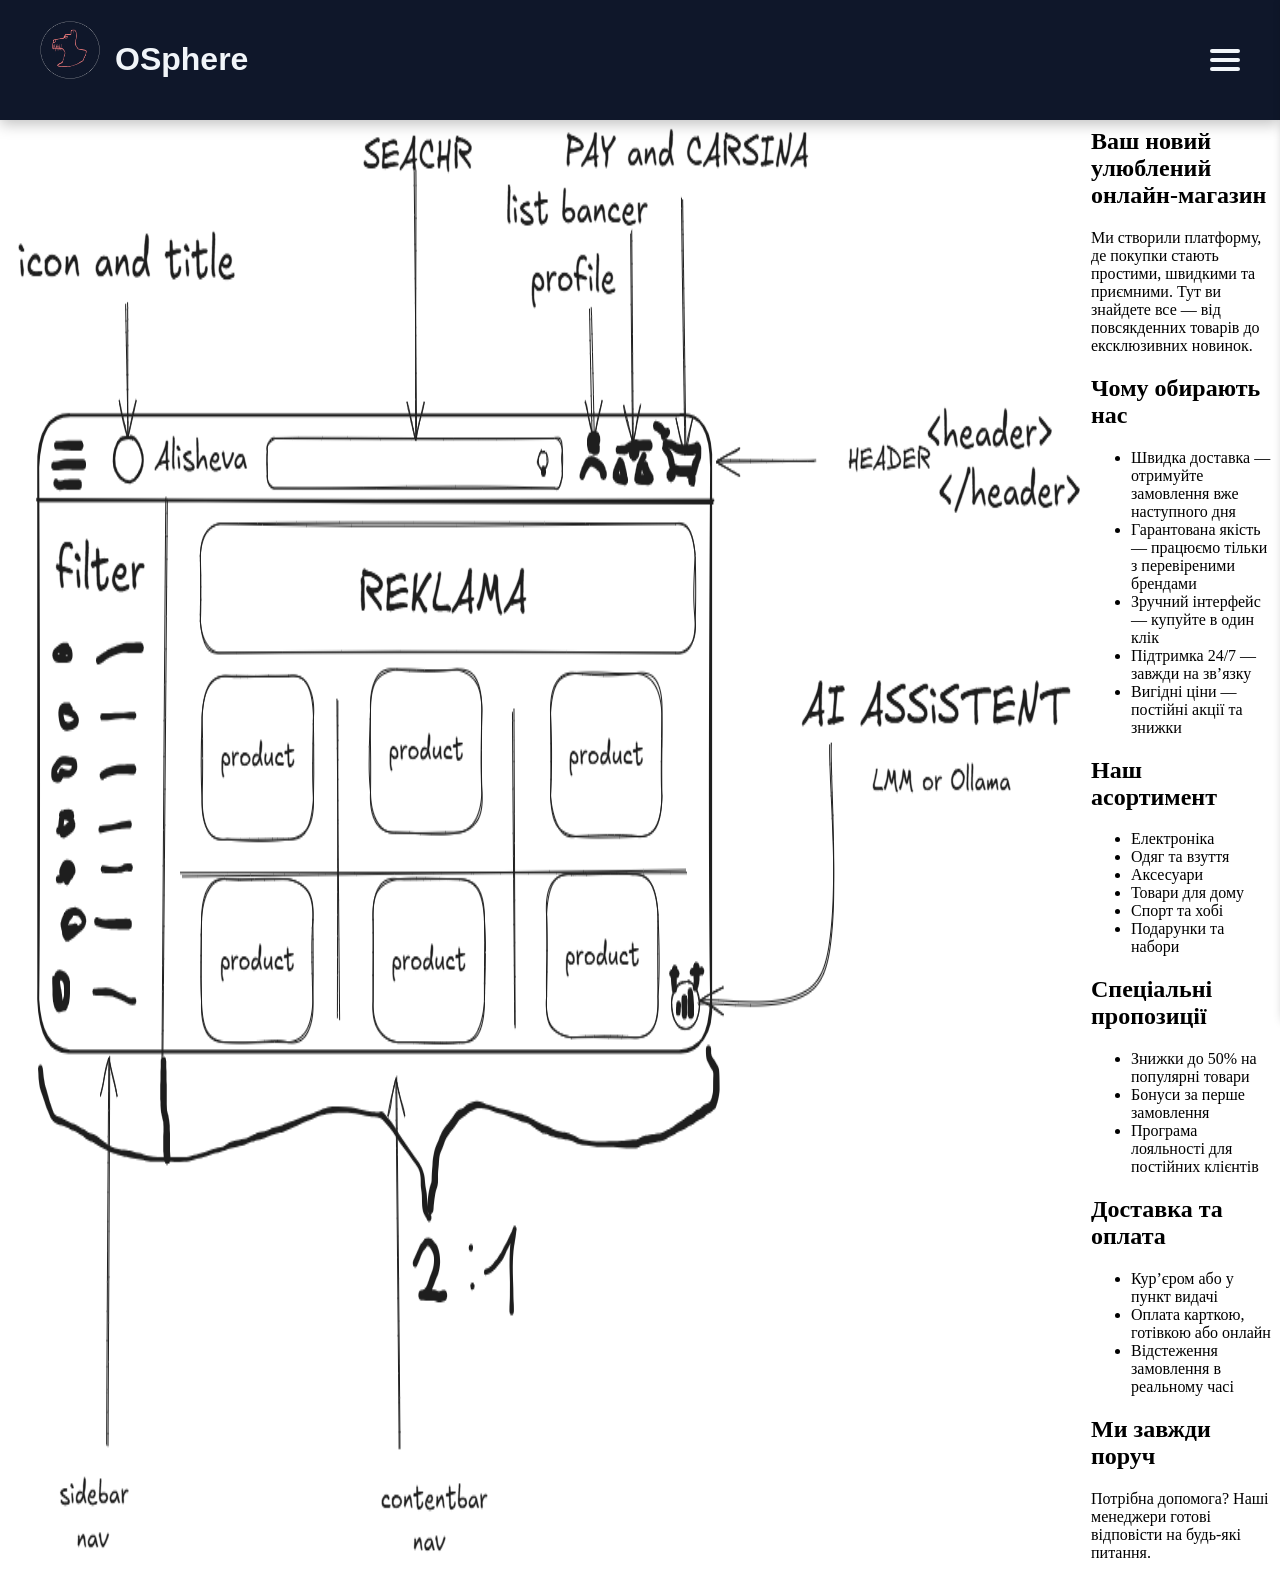
<file: index.html>
<!DOCTYPE html>
<html lang="uk">
    <head>
        <meta charset="utf-8">
        <meta http-equiv="X-UA-Compatible" content="IE=edge">
        <title></title>
        <meta name="description" content="">
        <meta name="viewport" content="width=device-width, initial-scale=1">
        <link rel="stylesheet" href="styles.css">
    </head>
    
    <body>

        <header class="header">
            <div id="logo"><a href="index.html"> <img src="./img/kik.png" alt="kik"></a>
            <h1>OSphere</h1>
            </div>

            <div class="actions">
                <nav class="menu">
                    <button class="burger" id="burger">
                        <span></span>
                        <span></span>
                        <span></span>
                    </button>
                    
                    <div class="side-menu" id="sideMenu">
                        <a href="index.html">HOME</a>
                        <a href="catalog.html">Каталог</a>
                        <a href="Akcii.html" target="_blank">Акции</a>
                        <a href="https://github.com/csifpro/shop_site-2">Контакты</a>
                    </div>
                    
                    <div class="overlay" id="overlay"></div>

                </nav>
            </div>
        </header>

        <img src="./img/project.excalidraw.png" alt="zzz">
        <section class="shop-presentation">
            <h1>Ваш новий улюблений онлайн‑магазин</h1>
            <p>
                Ми створили платформу, де покупки стають простими, швидкими та приємними.
                Тут ви знайдете все — від повсякденних товарів до ексклюзивних новинок.
            </p>
        
            <h2>Чому обирають нас</h2>
            <ul>
                <li>Швидка доставка — отримуйте замовлення вже наступного дня</li>
                <li>Гарантована якість — працюємо тільки з перевіреними брендами</li>
                <li>Зручний інтерфейс — купуйте в один клік</li>
                <li>Підтримка 24/7 — завжди на зв’язку</li>
                <li>Вигідні ціни — постійні акції та знижки</li>
            </ul>
        
            <h2>Наш асортимент</h2>
            <ul>
                <li>Електроніка</li>
                <li>Одяг та взуття</li>
                <li>Аксесуари</li>
                <li>Товари для дому</li>
                <li>Спорт та хобі</li>
                <li>Подарунки та набори</li>
            </ul>
        
            <h2>Спеціальні пропозиції</h2>
            <ul>
                <li>Знижки до 50% на популярні товари</li>
                <li>Бонуси за перше замовлення</li>
                <li>Програма лояльності для постійних клієнтів</li>
            </ul>
        
            <h2>Доставка та оплата</h2>
            <ul>
                <li>Кур’єром або у пункт видачі</li>
                <li>Оплата карткою, готівкою або онлайн</li>
                <li>Відстеження замовлення в реальному часі</li>
            </ul>
        
            <h2>Ми завжди поруч</h2>
            <p>
                Потрібна допомога? Наші менеджери готові відповісти на будь‑які питання.
            </p>
        </section>
        <script src="script.js" async defer></script>
    </body>
</html>
</file>
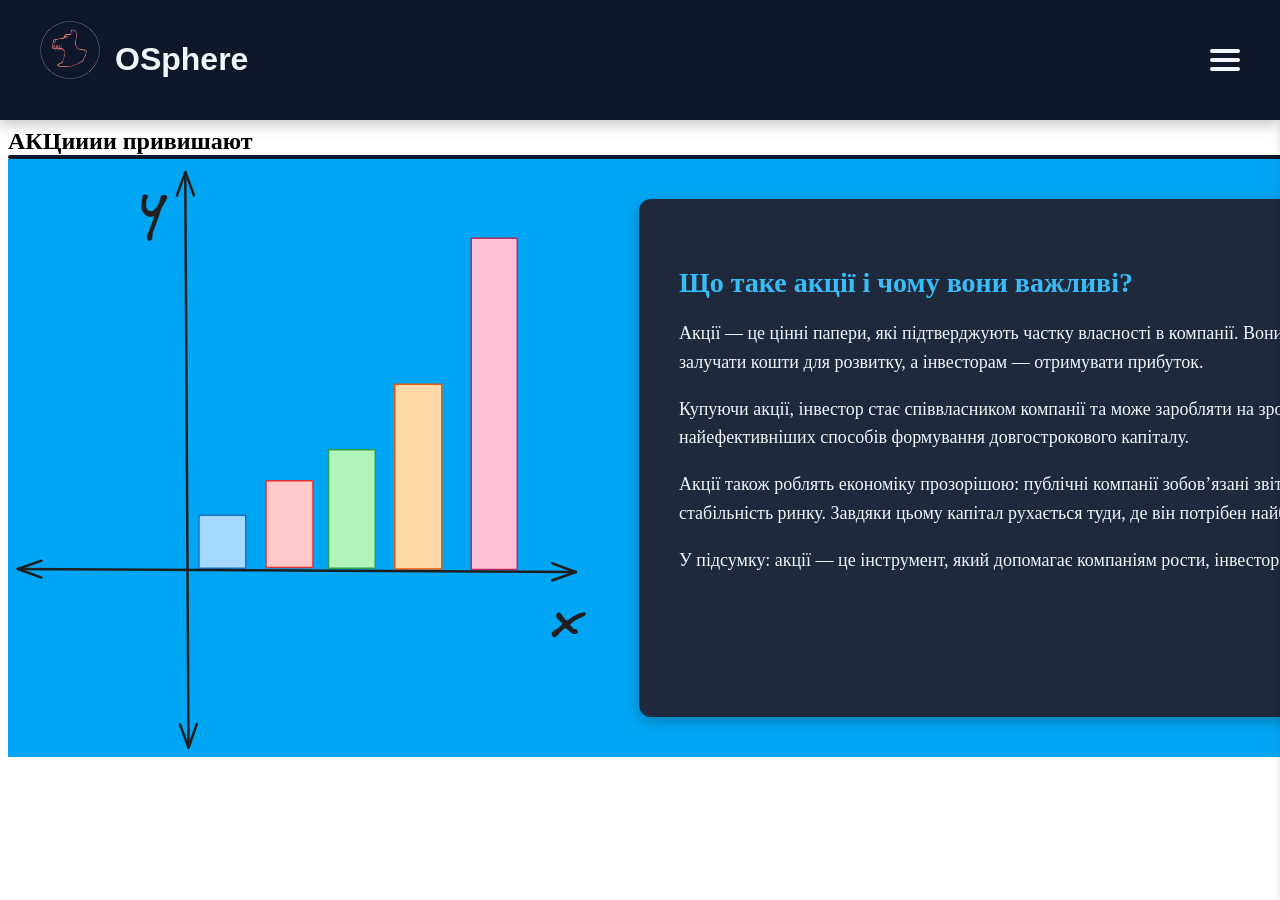
<file: Akcii.html>
<!DOCTYPE html>
<!--[if lt IE 7]>      <html class="no-js lt-ie9 lt-ie8 lt-ie7"> <![endif]-->
<!--[if IE 7]>         <html class="no-js lt-ie9 lt-ie8"> <![endif]-->
<!--[if IE 8]>         <html class="no-js lt-ie9"> <![endif]-->
<!--[if gt IE 8]>      <html class="no-js"> <!--<![endif]-->
<html>

<head>
    <meta charset="utf-8">
    <meta http-equiv="X-UA-Compatible" content="IE=edge">
    <title></title>
    <meta name="description" content="">
    <meta name="viewport" content="width=device-width, initial-scale=1">
    <link rel="stylesheet" href="styles.css">
</head>

<body>
    <header class="header">
        <div id="logo"><a href="index.html"> <img src="./img/kik.png" alt="kik"></a>
            <h1>OSphere</h1>
        </div>

        <div class="actions">
            <nav class="menu">
                <button class="burger" id="burger">
                    <span></span>
                    <span></span>
                    <span></span>
                </button>

                <div class="side-menu" id="sideMenu">
                    <a href="index.html">HOME</a>
                    <a href="catalog.html">Каталог</a>
                    <a href="Akcii.html" target="_blank">Акции</a>
                    <a href="https://github.com/csifpro/shop_site-2">Контакты</a>
                </div>

                <div class="overlay" id="overlay"></div>
            </nav>
        </div>
    </header>
    <section id="akcii">
        <h1>АКЦииии привишают</h1>
        <span></span>
        <div id="grafic">
            <img src="./img/grafic.png" alt="">
            <section id="akcii-info">
                <h1>Що таке акції і чому вони важливі?</h1>
                <p>
                    Акції — це цінні папери, які підтверджують частку власності в компанії.
                    Вони відіграють ключову роль в економіці, тому що дозволяють компаніям
                    залучати кошти для розвитку, а інвесторам — отримувати прибуток.
                </p>
            
                <p>
                    Купуючи акції, інвестор стає співвласником компанії та може заробляти
                    на зростанні їх вартості або отримувати дивіденди. Це один із найефективніших
                    способів формування довгострокового капіталу.
                </p>
            
                <p>
                    Акції також роблять економіку прозорішою: публічні компанії зобов’язані
                    звітувати про свої фінансові результати, що підвищує довіру та стабільність
                    ринку. Завдяки цьому капітал рухається туди, де він потрібен найбільше.
                </p>
            
                <p>
                    У підсумку: акції — це інструмент, який допомагає компаніям рости,
                    інвесторам заробляти, а економіці — розвиватися.
                </p>
            </section>

        </div>
    </section>

    <script src="script.js" async defer></script>
</body>

</html>
</file>
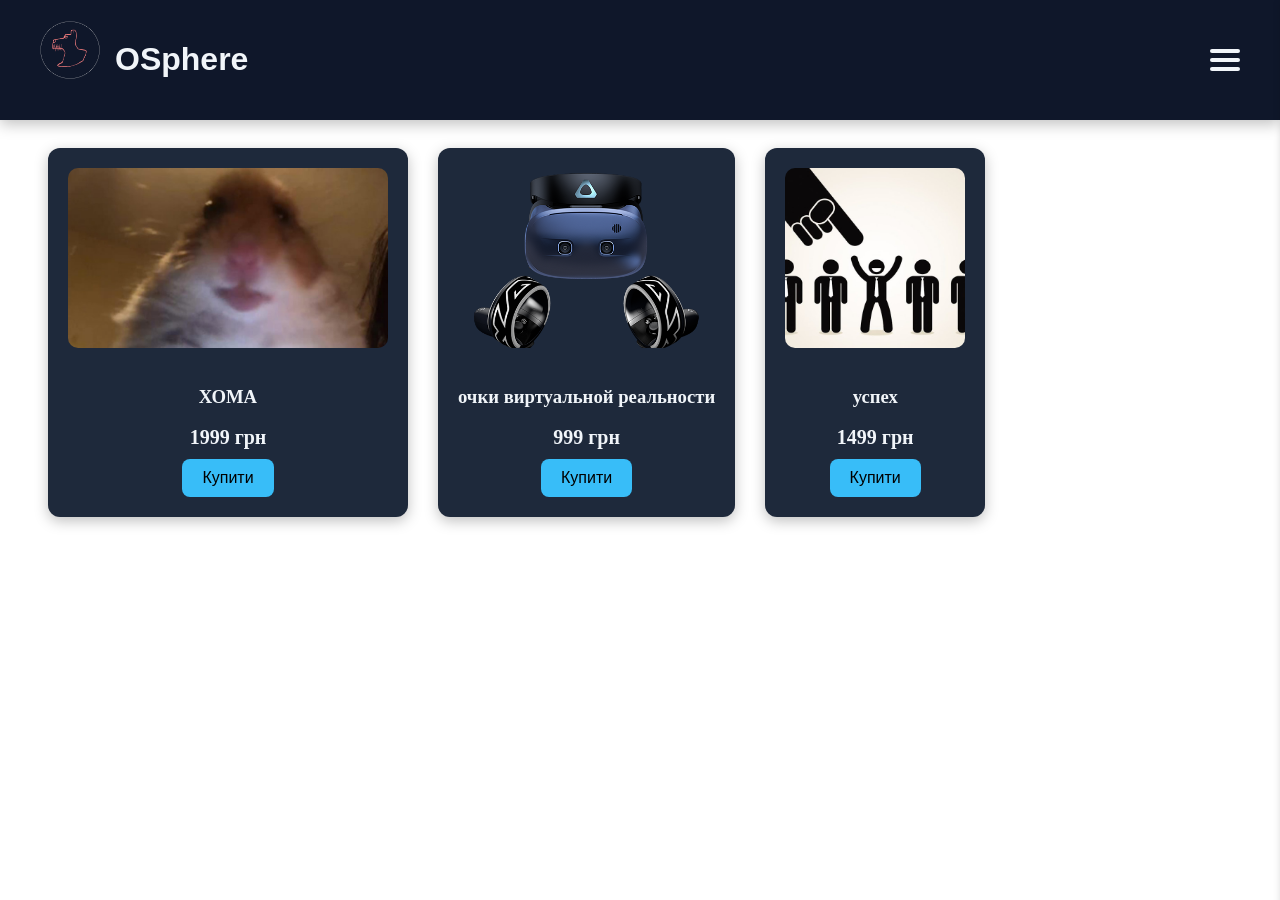
<file: catalog.html>
<!DOCTYPE html>
<!--[if lt IE 7]>      <html class="no-js lt-ie9 lt-ie8 lt-ie7"> <![endif]-->
<!--[if IE 7]>         <html class="no-js lt-ie9 lt-ie8"> <![endif]-->
<!--[if IE 8]>         <html class="no-js lt-ie9"> <![endif]-->
<!--[if gt IE 8]>      <html class="no-js"> <!--<![endif]-->
<html>
    <head>
        <meta charset="utf-8">
        <meta http-equiv="X-UA-Compatible" content="IE=edge">
        <title></title>
        <meta name="description" content="">
        <meta name="viewport" content="width=device-width, initial-scale=1">
        <link rel="stylesheet" href="styles.css">
    </head>
    <body>
        <header class="header">
            <div id="logo"><a href="index.html"> <img src="./img/kik.png" alt="kik"></a>
                <h1>OSphere</h1>
            </div>
        
            <div class="actions">
                <nav class="menu">
                    <button class="burger" id="burger">
                        <span></span>
                        <span></span>
                        <span></span>
                    </button>
        
                    <div class="side-menu" id="sideMenu">
                        <a href="index.html">HOME</a>
                        <a href="catalog.html">Каталог</a>
                        <a href="Akcii.html" target="_blank">Акции</a>
                        <a href="https://github.com/csifpro/shop_site-2">Контакты</a>
                    </div>
        
                    <div class="overlay" id="overlay"></div>
                </nav>
            </div>
        </header>
        <section class="catalog">
            <div class="product">
                <img src="img/hamster-768x432.jpg" alt="Product 1">
                <h3>ХОМА</h3>
                <p class="price">1999 грн</p>
                <button class="price-button">Купити</button>
            </div>
        
            <div class="product">
                <img src="img/cosmos-play.png" alt="Product 2">
                <h3>очки виртуальной реальности</h3>
                <p class="price">999 грн</p>
                <button class="price-button">Купити</button>
            </div>
        
            <div class="product">
                <img src="img/unnamed.jpg" alt="Product 3">
                <h3>успех</h3>
                <p class="price">1499 грн</p>
                <button class="price-button">Купити</button>
            </div>
        </section>









        <script src="script.js" async defer></script>
    </body>
</html>
</file>
<file: styles.css>
header {
    position: fixed;
    top: 0;
    left: 0;
    width: 100%;
    background: #0f172a;
    color: #f1f5f9;
    padding: 20px 40px;
    box-sizing: border-box;
    z-index: 999;
    font-family: "Inter", sans-serif;
    box-shadow: 0 4px 14px rgba(0, 0, 0, 0.25);

    display: flex;
    justify-content: space-between;
    align-items: center;
}

#logo img {
    width: 60px;
    height: 60px;
    object-fit: contain;
}
#logo{
    display: flex;
    gap: 15px;
}
.nav a {
    color: #f1f5f9;
    text-decoration: none;
    margin: 0 20px;
    font-size: 18px;
    font-weight: 500;
    transition: 0.2s;
}

.nav a:hover {
    color: #38bdf8;
}

body {
    padding-top: 100px;
    display: flex;
}

header p {
    font-size: 16px;
    margin: 0;
    opacity: 0.85;
}
.burger {
    width: 30px;
    height: 22px;
    display: flex;
    flex-direction: column;
    justify-content: space-between;
    background: none;
    border: none;
    cursor: pointer;
    padding: 0;
}

.burger span {
    display: block;
    width: 100%;
    height: 4px;
    background: #f1f5f9;
    border-radius: 2px;
    transition: 0.3s;
}
.nav {
    display: none;
}

.nav.active {
    display: block;
}

/* Анімація відкриття */
.burger.active span:nth-child(1) {
    transform: translateY(9px) rotate(45deg);
}

.burger.active span:nth-child(2) {
    opacity: 0;
}

.burger.active span:nth-child(3) {
    transform: translateY(-9px) rotate(-45deg);
}
.side-menu {
    position: fixed;
    top: 0;
    right: -290px;
    /* приховане */
    width: 250px;
    height: 100%;
    background: #0f172a;
    padding: 60px 20px;
    box-shadow: 4px 0 10px rgba(0, 0, 0, 0.3);
    transition: 0.3s;
    z-index: 1000;
    display: flex;
    flex-direction: column;
    gap: 20px;
}

.side-menu a {
    color: #fff;
    text-decoration: none;
    font-size: 20px;
}

.side-menu.active {
    right: 0;
    opacity: 0.7;
    /* виїжджає */
}
.overlay {
    position: fixed;
    top: 0;
    left: 0;
    width: 100%;
    height: 100%;
    background: rgba(0, 0, 0, 0.5);
    opacity: 0;
    pointer-events: none;
    transition: 0.3s;
    z-index: 999;
    }

.overlay.active {
    opacity: 1;
    pointer-events: all;
    }
.catalog {
    display: flex;
    grid-template-columns: repeat(auto-fill, minmax(250px, 1fr));
    gap: 30px;
    padding: 40px;
}

.product {
    background: #1e293b;
    padding: 20px;
    border-radius: 12px;
    text-align: center;
    color: #f1f5f9;
    box-shadow: 0 4px 14px rgba(0,0,0,0.25);
    transition: 0.3s;
}

.product:hover {
    transform: translateY(-5px);
}

.product img {
    width: 100%;
    height: 180px;
    object-fit: cover;
    border-radius: 10px;
    margin-bottom: 15px;
}

.product .price {
    font-size: 20px;
    font-weight: 600;
    margin: 10px 0;
}

.product button {
    background: #38bdf8;
    border: none;
    padding: 10px 20px;
    border-radius: 8px;
    cursor: pointer;
    font-size: 16px;
    transition: 0.3s;
}

.product button:hover {
    background: #00a6f3;
}

#akcii span{
    border-radius: 15px;
    display: block;
    height: 4px;
    width: 1900px;
    background-color: #0f172a;
    padding: 0;
    margin: 0;
}
#akcii h1 {

    margin-bottom: 0;
}
#grafic{
    background-color: #00a6f3;
    margin: 0;
    display: flex;
}
#akcii-info {
    background: #1e293b;
    padding: 40px;
    border-radius: 12px;
    color: #f1f5f9;
    box-shadow: 0 4px 14px rgba(0, 0, 0, 0.25);
    margin: 40px;
}

#akcii-info h1 {
    margin-bottom: 20px;
    font-size: 28px;
    color: #38bdf8;
}

#akcii-info p {
    font-size: 18px;
    line-height: 1.6;
    margin-bottom: 15px;
}
</file>
